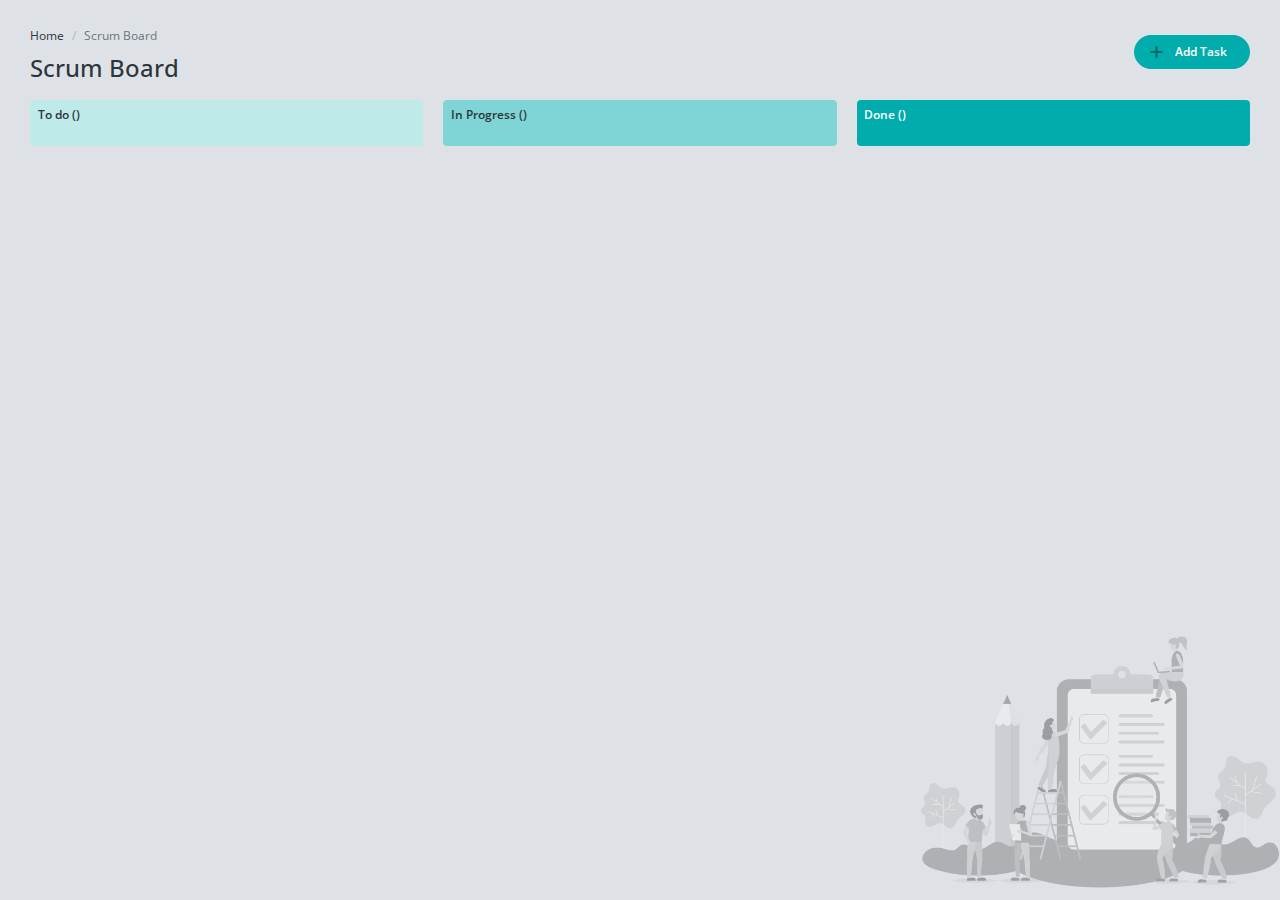
<file: starter/index.html>
<!DOCTYPE html>
<html lang="en">
  <head>
    <meta charset="utf-8" />
    <title>YouCode | Scrum Board</title>
    <meta
      content="width=device-width, initial-scale=1.0, maximum-scale=1.0, user-scalable=no"
      name="viewport"
    />
    <meta content="" name="description" />
    <meta content="" name="author" />

    <!-- ================== BEGIN core-css ================== -->
    <link
      href="https://fonts.googleapis.com/css?family=Open+Sans:300,400,600,700"
      rel="stylesheet"
    />
    <link href="assets/css/vendor.min.css" rel="stylesheet" />
    <link href="assets/css/default/app.min.css" rel="stylesheet" />
    <link href="assets/css/style.css" rel="stylesheet" />
    <!-- ================== END core-css ================== -->
  </head>
  <body>
    <!-- BEGIN #app -->
    <div id="app" class="app-without-sidebar">
      <!-- BEGIN #content -->
      <div id="content" class="app-content main-style">
        <div class="d-flex align-items-center mb-3">
          <div>
            <ol class="breadcrumb">
              <li class="breadcrumb-item"><a href="javascript:;">Home</a></li>
              <li class="breadcrumb-item active">Scrum Board</li>
            </ol>
            <!-- BEGIN page-header -->
            <h1 class="page-header mb-0">Scrum Board</h1>
            <!-- END page-header -->
          </div>

          <div class="ms-auto " >
            <a 
              href="#modal-task"
              data-bs-toggle="modal"
              class="btn btn-success btn-rounded px-4 rounded-pill"
              ><i id="add-task" class="fa fa-plus fa-lg me-2 ms-n2 text-success-900"></i> Add
              Task</a
            >
          </div>
        </div>

        <div class="row">
          <div class="col-xl-4 col-lg-6">
            <div class="panel panel-inverse ">
              <div class="panel-heading bg-success p-2 text-dark bg-opacity-25">
                <h4 class="panel-title">To do (<span id="to-do-tasks-count"></span>)</h4>
              </div>
              <div class="list-group list-group-flush rounded-bottom overflow-hidden panel-body p-0 bg-success p-2 text-dark bg-opacity-25" id="to-do-tasks">
                <!-- TO DO TASKS HERE -->      
                <!-- <button class="">
                  <div class="">
                    <i class=""></i>
                  </div>
                  <div class="">
                    <div class="">
                      Keep all the updated requirements in one place
                    </div>
                    <div class="">
                      <div class="">#1 created in 2022-10-08</div>
                      <div
                        class=""
                        title="There is hardly anything more frustrating than having to look for current requirements in tens of comments under the actual description or having to decide which commenter is actually authorized to change the requirements. The goal here is to keep all the up-to-date requirements and details in the main/primary description of a task. Even though the information in comments may affect initial criteria, just update this primary description accordingly."
                      >
                        There is hardly anything more frustrating than having
                        t...
                      </div>
                    </div>
                    <div class="">
                      <span class="">High</span>
                      <span class="">Feature</span>
                    </div>
                  </div>
                </button>    -->
                
              </div>
            </div>
          </div>
          <div class="col-xl-4 col-lg-6">
            <div class="panel panel-inverse">
              <div class="panel-heading bg-success p-2 text-dark bg-opacity-50">
                <h4 class="panel-title">
                  In Progress (<span id="in-progress-tasks-count"></span>)
                </h4>
              </div>
              <div class="list-group list-group-flush rounded-bottom overflow-hidden panel-body p-0 bg-success p-2 text-dark bg-opacity-50" id="in-progress-tasks">
                <!-- IN PROGRESS TASKS HERE -->
                
               
                
               
              </div>
            </div>
          </div>
          <div class="col-xl-4 col-lg-6">
            <div class="panel panel-inverse">
              <div class="panel-heading bg-success p-2 text-white">
                <h4 class="panel-title">Done (<span id="done-tasks-count"></span>)</h4>
              </div>
              <div class="list-group list-group-flush rounded-bottom overflow-hidden panel-body p-0 bg-success p-2 text-white" id="done-tasks">
                <!-- DONE TASKS HERE -->
                
                
                
              </div>
            </div>
          </div>
        </div>
      </div>
      <!-- END #content -->

      <!-- BEGIN scroll-top-btn -->
      <a
        href="javascript:;"
        class="btn btn-icon btn-circle btn-success btn-scroll-to-top"
        data-toggle="scroll-to-top"
        ><i class="fa fa-angle-up"></i
      ></a>
      <!-- END scroll-top-btn -->
    </div>
    <!-- END #app -->

    <!-- TASK MODAL -->
      <div class="modal fade" id="modal-task">
        <div class="modal-dialog eventid">
          <div class="modal-content">
            <form action="scripts.php" method="POST" id="form-task">
              <div class="modal-header">
                <h5  class="modal-title">Add Task</h5>
                <a id="adding" href="#" class="btn-close" data-bs-dismiss="modal"></a>
              </div>
              <div class="modal-body">
                  <!-- This Input Allows Storing Task Index  -->
                  <input type="hidden" id="task-id">
                  <div class="mb-3">
                    <label class="form-label">Title</label>
                    <input type="text" class="form-control" id="task-title"/>
                    <p id="title_error"></p>
                  </div>
                  <div class="mb-3">
                    <label class="form-label">Type</label>
                    <div class="ms-3">
                      <div class="form-check mb-1">
                        <input class="form-check-input" name="task-type" type="radio" value="Feature" id="task-type-feature"/>
                        <label class="form-check-label" for="task-type-feature">Feature</label>
        
                      </div>
                      <div class="form-check">
                        <input class="form-check-input" name="task-type" type="radio" value="Bug" id="task-type-bug"/>
                        <label class="form-check-label" for="task-type-bug">Bug</label>
                         
                      </div>
                      <p id="type_error"></p>
                    </div>
                    
                    
                  </div>
                  <div class="mb-3">
                    <label class="form-label">Priority</label>
                    <select class="form-select" id="task-priority">
                      <option value="">Please select</option>
                      <option value="Low">Low</option>
                      <option value="Medium">Medium</option>
                      <option value="High">High</option>
                      <option value="Critical">Critical</option>
                    </select>
                    <p id="form-select-p"></p>
                  </div>
                  <div class="mb-3">
                    <label class="form-label">Status</label>
                    <select class="form-select" id="task-status">
                      <option value="">Please select</option>
                      <option value="To Do">To Do</option>
                      <option value="In Progress">In Progress</option>
                      <option value="Done">Done</option>
                    </select>
                    <p id="dtatus_error"></p>
                  </div>
                  <div class="mb-3">
                    <label class="form-label">Date</label>
                    <input type="date" class="form-control" id="task-date"/>
                    <p id="dat_error"></p>
                  </div>
                  <div class="mb-0">
                    <label class="form-label">Description</label>
                    <textarea class="form-control" rows="10" id="task-description"></textarea>
                    <p id="description_error"></p>
                  </div>
                
              </div>
              <div class="modal-footer">
                <a href="#" class="btn btn-white" data-bs-dismiss="modal">Cancel</a>
            
                    <button type="button" name="delete" class="btn btn-danger task-action-btn" id="task-delete-btn">Delete</button>
                    <button type="button" name="update" class="btn btn-warning task-action-btn" id="task-update-btn">Update</button>
                    <button type="button" name="save" class="btn btn-primary task-action-btn" id="task-save-btn">Save</button> 
              </div>
            </form>
          </div>
        </div>
      </div>
      <!-- Modal content goes here -->

     

           
    <!-- ================== BEGIN core-js ================== -->
    <script src="assets/js/script.js"></script>
    <script src="https://cdn.jsdelivr.net/npm/bootstrap@5.3.0/dist/js/bootstrap.bundle.min.js"></script>
    <!-- ================== END core-js ================== -->
  </body>
</html>
</file>
<file: starter/assets/css/style.css>
.pace {
    display: none;
}

.main-style {
    min-height: 100vh;
    background: url(../img/cover/cover-scrum-board.png) no-repeat fixed;
    background-size: 360px;
    background-position: right bottom;
}
</file>
